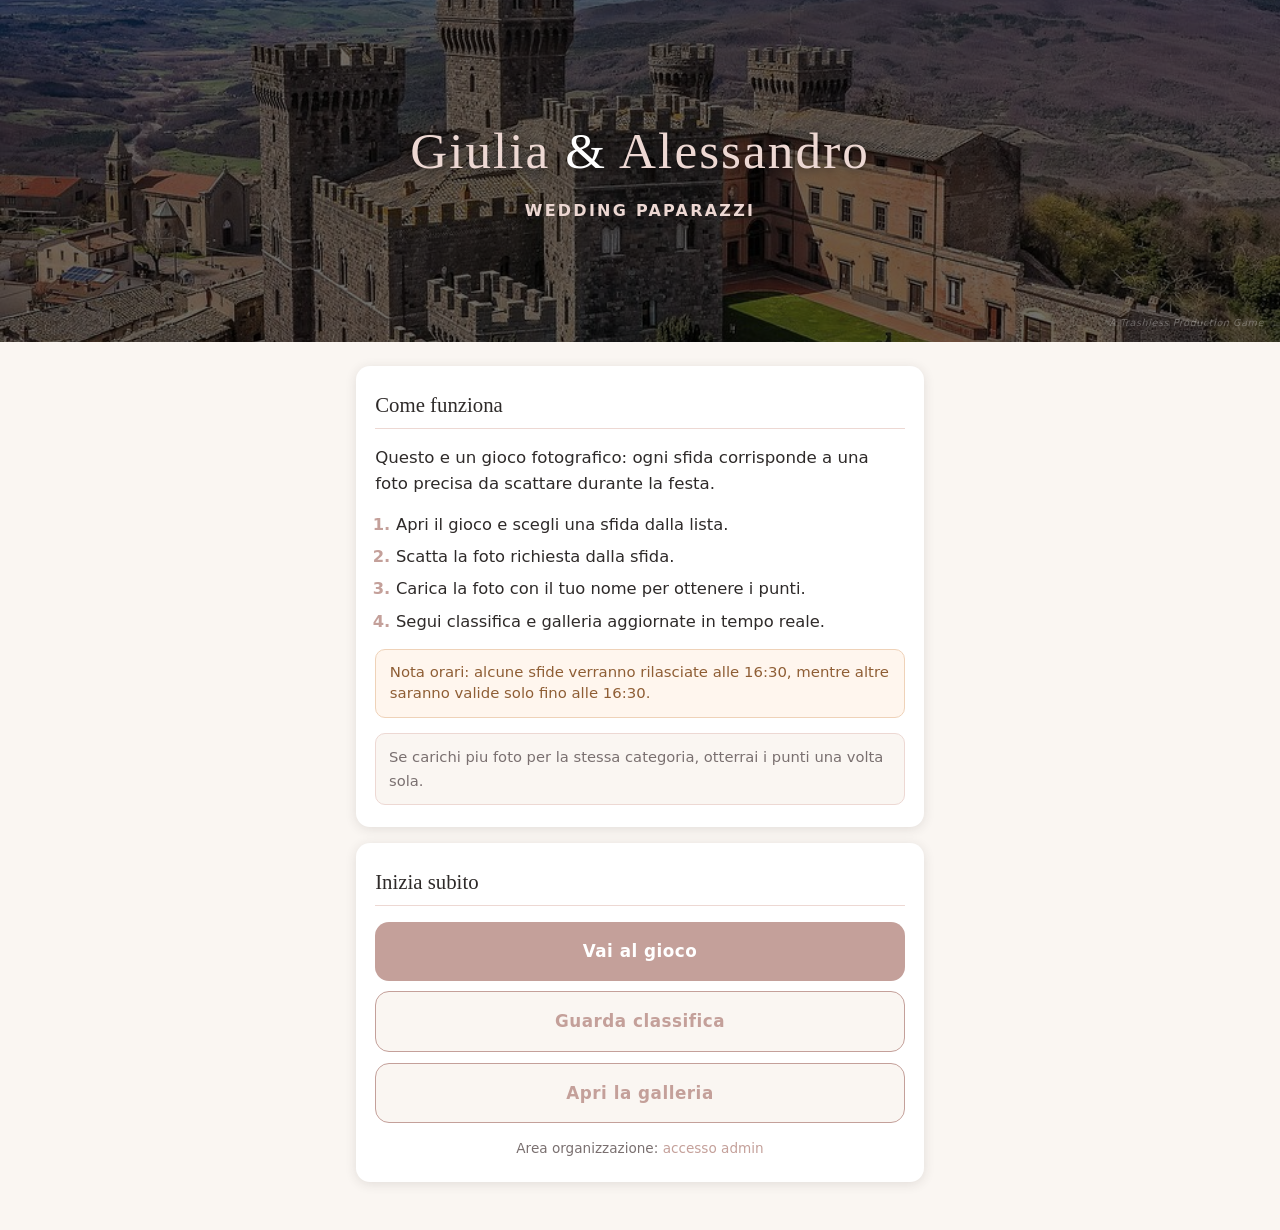
<file: index.html>
<!DOCTYPE html>
<html lang="it">
<head>
  <meta charset="UTF-8" />
  <meta name="viewport" content="width=device-width, initial-scale=1.0, maximum-scale=1.0" />
  <meta name="theme-color" content="#C4A09A" />
  <title>Benvenuti — Giulia &amp; Alessandro</title>
  <link rel="stylesheet" href="css/style.css?v=6" />
  <style>
    .hero-tagline { font-size:1rem; color:var(--rosa-soft); letter-spacing:0.14em; text-transform:uppercase; font-weight:700; margin-top:0.4rem; }
    .hero-trashless { position:absolute; bottom:0.7rem; right:1rem; font-size:0.6rem; color:rgba(255,255,255,0.3); letter-spacing:0.06em; font-style:italic; }
  </style>
</head>
<body>

  <header class="hero">
    <div class="hero-content">
      <h1 class="hero-nomi"><span>Giulia</span> &amp; <span>Alessandro</span></h1>
      <p class="hero-tagline">Wedding Paparazzi</p>
    </div>
    <p class="hero-trashless">A Trashless Production Game</p>
  </header>

  <main class="container landing-container">
    <section class="card landing-card">
      <h2 class="section-title">Come funziona</h2>
      <p class="landing-intro">
        Questo e un gioco fotografico: ogni sfida corrisponde a una foto precisa da scattare durante la festa.
      </p>
      <ol class="landing-steps">
        <li>Apri il gioco e scegli una sfida dalla lista.</li>
        <li>Scatta la foto richiesta dalla sfida.</li>
        <li>Carica la foto con il tuo nome per ottenere i punti.</li>
        <li>Segui classifica e galleria aggiornate in tempo reale.</li>
      </ol>
      <p class="landing-alert-time">
        Nota orari: alcune sfide verranno rilasciate alle 16:30, mentre altre saranno valide solo fino alle 16:30.
      </p>
      <p class="landing-tip">Se carichi piu foto per la stessa categoria, otterrai i punti una volta sola.</p>
    </section>

    <section class="card landing-card">
      <h2 class="section-title">Inizia subito</h2>
      <div class="landing-actions">
        <a class="btn btn-primary" href="gioco.html">Vai al gioco</a>
        <a class="btn btn-secondary" href="classifica.html">Guarda classifica</a>
        <a class="btn btn-secondary" href="classifica.html#galleria">Apri la galleria</a>
      </div>
      <p class="landing-note">Area organizzazione: <a href="admin.html">accesso admin</a></p>
    </section>
  </main>

</body>
</html>
</file>
<file: css/style.css>
/* ============================================================
   Giulia & Alessandro — Gioco Fotografico del Matrimonio
   Palette: Rosa Antico · Avorio · Oro · Antracite
   Mobile-first, testato su iOS e Android
   ============================================================ */

/* ---------- Variabili ---------- */
:root {
  --rosa:      #C4A09A;
  --rosa-soft: #EDD8D3;
  --avorio:    #FAF6F2;
  --oro:       #B8975A;
  --oro-soft:  #F0E6D0;
  --antracite: #2E2A29;
  --grigio:    #7A7070;
  --bianco:    #FFFFFF;
  --ombra:     0 2px 12px rgba(46, 42, 41, 0.12);
  --raggio:    14px;
  --font-serif: 'Georgia', 'Times New Roman', serif;
  --font-sans:  system-ui, -apple-system, sans-serif;
}

/* ---------- Reset & Base ---------- */
*, *::before, *::after {
  box-sizing: border-box;
  margin: 0;
  padding: 0;
}

html {
  font-size: 16px;
  scroll-behavior: smooth;
  -webkit-text-size-adjust: 100%;
}

body {
  font-family: var(--font-sans);
  background-color: var(--avorio);
  color: var(--antracite);
  min-height: 100vh;
  line-height: 1.6;
}

img {
  max-width: 100%;
  display: block;
}

a {
  color: var(--rosa);
  text-decoration: none;
}

/* ---------- Hero (solo index.html) ---------- */
.hero {
  position: relative;
  min-height: 38vh;
  display: flex;
  flex-direction: column;
  align-items: center;
  justify-content: center;
  text-align: center;
  padding: 2.5rem 1.5rem 3rem;
  overflow: hidden;
  background-color: var(--antracite); /* fallback se manca sfondo.jpg */
}

.hero::before {
  content: '';
  position: absolute;
  inset: 0;
  background-image: url('../img/sfondo.jpg');
  background-size: cover;
  background-position: center 30%;
  filter: brightness(0.45) saturate(0.8);
  z-index: 0;
}

.hero-content {
  position: relative;
  z-index: 1;
}

.hero-nomi {
  font-family: var(--font-serif);
  font-size: clamp(2rem, 8vw, 3.2rem);
  font-weight: normal;
  color: var(--bianco);
  letter-spacing: 0.04em;
  text-shadow: 0 2px 8px rgba(0,0,0,0.5);
}

.hero-nomi span {
  color: var(--rosa-soft);
}

.hero-sub {
  margin-top: 0.5rem;
  font-size: clamp(0.85rem, 3.5vw, 1rem);
  color: rgba(255,255,255,0.8);
  letter-spacing: 0.12em;
  text-transform: uppercase;
}

.hero-castle {
  margin-top: 0.4rem;
  font-size: clamp(0.75rem, 3vw, 0.85rem);
  color: var(--rosa-soft);
  letter-spacing: 0.08em;
  font-style: italic;
}

/* ---------- Layout contenuto ---------- */
.container {
  max-width: 600px;
  margin: 0 auto;
  padding: 1.5rem 1rem 5rem;
}

/* ---------- Titoli sezione ---------- */
.section-title {
  font-family: var(--font-serif);
  font-size: 1.3rem;
  font-weight: normal;
  color: var(--antracite);
  margin-bottom: 1rem;
  padding-bottom: 0.4rem;
  border-bottom: 1px solid var(--rosa-soft);
}

/* ---------- Card sfida ---------- */
.sfide-grid {
  display: flex;
  flex-direction: column;
  gap: 0.6rem;
  margin-bottom: 2rem;
}

.sfida-card {
  display: flex;
  align-items: center;
  justify-content: space-between;
  background: var(--bianco);
  border-radius: var(--raggio);
  padding: 0.9rem 1.1rem;
  box-shadow: var(--ombra);
  border-left: 4px solid var(--rosa);
  gap: 0.8rem;
}

.sfida-card-low {
  border-left-color: #9b9b9b;
  box-shadow: 0 2px 12px rgba(155, 155, 155, 0.14);
}

.sfida-card-low .sfida-punti {
  background: #ececec;
  color: #6d6d6d;
}

.sfida-card-mid {
  border-left-color: var(--rosa);
  box-shadow: 0 2px 12px rgba(196, 160, 154, 0.16);
}

.sfida-card-mid .sfida-punti {
  background: #f6e7e3;
  color: #b67568;
}

.sfida-card-high {
  border-left-color: #6f8f80;
  box-shadow: 0 2px 12px rgba(111, 143, 128, 0.18);
}

.sfida-card-high .sfida-punti {
  background: #e5efe9;
  color: #4f6e60;
}

.sfida-card-very-high {
  border-left-color: #c77d4a;
  box-shadow: 0 2px 12px rgba(199, 125, 74, 0.18);
}

.sfida-card-very-high .sfida-punti {
  background: #fae7da;
  color: #b35d2f;
}

.sfida-card-top {
  border-left-color: var(--oro);
  box-shadow: 0 2px 12px rgba(184, 151, 90, 0.22);
}

.sfida-card-top .sfida-punti {
  background: var(--oro);
  color: var(--bianco);
}

.sfida-desc {
  font-size: 0.95rem;
  flex: 1;
}

.sfida-meta {
  display: inline-flex;
  align-items: center;
  gap: 0.45rem;
}

.sfida-time-inline {
  display: inline-flex;
  align-items: center;
  font-size: 0.76rem;
  font-weight: 600;
  color: var(--grigio);
  white-space: nowrap;
}

.sfida-punti {
  background: var(--oro-soft);
  color: var(--oro);
  font-weight: 700;
  font-size: 0.85rem;
  padding: 0.25rem 0.6rem;
  border-radius: 20px;
  white-space: nowrap;
}

/* ---------- Form upload ---------- */
.card {
  background: var(--bianco);
  border-radius: var(--raggio);
  padding: 1.4rem 1.2rem;
  box-shadow: var(--ombra);
  margin-bottom: 1.5rem;
}

.form-group {
  margin-bottom: 1.2rem;
}

label {
  display: block;
  font-size: 0.82rem;
  font-weight: 600;
  letter-spacing: 0.06em;
  text-transform: uppercase;
  color: var(--grigio);
  margin-bottom: 0.4rem;
}

input[type="text"],
input[type="password"],
select,
textarea {
  width: 100%;
  padding: 0.85rem 1rem;
  border: 1.5px solid var(--rosa-soft);
  border-radius: 10px;
  font-size: 1rem;
  font-family: var(--font-sans);
  background: var(--avorio);
  color: var(--antracite);
  appearance: none;
  -webkit-appearance: none;
  transition: border-color 0.2s;
  outline: none;
}

input[type="text"]:focus,
input[type="password"]:focus,
select:focus,
textarea:focus {
  border-color: var(--rosa);
}

textarea {
  resize: vertical;
  min-height: 80px;
}

select {
  background-image: url("data:image/svg+xml,%3Csvg xmlns='http://www.w3.org/2000/svg' width='12' height='8' viewBox='0 0 12 8'%3E%3Cpath d='M1 1l5 5 5-5' stroke='%237A7070' stroke-width='1.5' fill='none' stroke-linecap='round'/%3E%3C/svg%3E");
  background-repeat: no-repeat;
  background-position: right 1rem center;
  padding-right: 2.5rem;
  cursor: pointer;
}

/* ---------- Upload foto ---------- */
.upload-area {
  border: 2px dashed var(--rosa);
  border-radius: var(--raggio);
  padding: 2rem 1rem;
  text-align: center;
  cursor: pointer;
  background: var(--avorio);
  transition: background 0.2s;
  position: relative;
}

.upload-area:hover,
.upload-area.drag-over {
  background: var(--rosa-soft);
}

.upload-area input[type="file"] {
  position: absolute;
  inset: 0;
  opacity: 0;
  cursor: pointer;
  width: 100%;
  height: 100%;
}

.upload-icon {
  font-size: 2.5rem;
  margin-bottom: 0.5rem;
}

.upload-label {
  font-size: 0.9rem;
  color: var(--grigio);
}

.upload-preview {
  margin-top: 1rem;
  border-radius: 10px;
  overflow: hidden;
  display: none;
}

.upload-preview img {
  width: 100%;
  max-height: 280px;
  object-fit: cover;
  border-radius: 10px;
}

/* ---------- Bottoni ---------- */
.btn {
  display: block;
  width: 100%;
  padding: 1rem 1.5rem;
  border: none;
  border-radius: var(--raggio);
  font-size: 1.05rem;
  font-weight: 600;
  cursor: pointer;
  text-align: center;
  transition: opacity 0.2s, transform 0.1s;
  letter-spacing: 0.03em;
  -webkit-tap-highlight-color: transparent;
}

.btn:active {
  transform: scale(0.98);
  opacity: 0.85;
}

.btn-primary {
  background: var(--rosa);
  color: var(--bianco);
}

.btn-secondary {
  background: var(--avorio);
  color: var(--rosa);
  border: 1.5px solid var(--rosa);
}

.btn-oro {
  background: var(--oro);
  color: var(--bianco);
}

.btn:disabled {
  opacity: 0.5;
  cursor: not-allowed;
}

/* ---------- Navigazione bottom ---------- */
.nav-bottom {
  position: fixed;
  bottom: 0;
  left: 0;
  right: 0;
  background: var(--antracite);
  border-top: none;
  display: flex;
  z-index: 100;
  box-shadow: 0 -2px 12px rgba(0,0,0,0.25);
}

.nav-item {
  flex: 1;
  display: flex;
  flex-direction: column;
  align-items: center;
  justify-content: center;
  padding: 0.6rem 0.3rem;
  font-size: 0.65rem;
  color: rgba(255,255,255,0.45);
  text-decoration: none;
  gap: 0.2rem;
  transition: color 0.2s;
  -webkit-tap-highlight-color: transparent;
}

.nav-item.active,
.nav-item:hover {
  color: var(--rosa-soft);
}

.nav-item .nav-icon {
  font-size: 1.3rem;
  line-height: 1;
}

/* ---------- Classifica ---------- */
.classifica-list {
  display: flex;
  flex-direction: column;
  gap: 0.7rem;
}

.classifica-item {
  display: flex;
  align-items: center;
  gap: 1rem;
  background: var(--bianco);
  border-radius: var(--raggio);
  padding: 1rem 1.2rem;
  box-shadow: var(--ombra);
}

.classifica-pos {
  font-family: var(--font-serif);
  font-size: 1.5rem;
  color: var(--rosa-soft);
  min-width: 2rem;
  text-align: center;
}

.classifica-pos.top1 { color: var(--oro); }
.classifica-pos.top2 { color: var(--grigio); }
.classifica-pos.top3 { color: #a97c50; }

.classifica-nome {
  flex: 1;
  font-size: 1rem;
  font-weight: 600;
}

.classifica-punti {
  font-size: 1.2rem;
  font-weight: 700;
  color: var(--oro);
}

.classifica-punti span {
  font-size: 0.7rem;
  font-weight: normal;
  color: var(--grigio);
}

/* ---------- Toast / Feedback ---------- */
.toast {
  position: fixed;
  bottom: 5rem;
  left: 50%;
  transform: translateX(-50%) translateY(20px);
  background: var(--antracite);
  color: var(--bianco);
  padding: 0.8rem 1.4rem;
  border-radius: 24px;
  font-size: 0.9rem;
  opacity: 0;
  transition: opacity 0.3s, transform 0.3s;
  pointer-events: none;
  white-space: nowrap;
  z-index: 200;
}

.toast.show {
  opacity: 1;
  transform: translateX(-50%) translateY(0);
}

.toast.success { background: #4a7c59; }
.toast.error   { background: #9c3d3d; }

/* ---------- Spinner ---------- */
.spinner {
  display: inline-block;
  width: 20px;
  height: 20px;
  border: 2.5px solid rgba(255,255,255,0.4);
  border-top-color: var(--bianco);
  border-radius: 50%;
  animation: spin 0.7s linear infinite;
  vertical-align: middle;
  margin-right: 0.4rem;
}

@keyframes spin {
  to { transform: rotate(360deg); }
}

/* ---------- Admin: galleria ---------- */
.foto-grid {
  display: grid;
  grid-template-columns: repeat(2, 1fr);
  gap: 0.8rem;
}

.foto-card {
  border-radius: 10px;
  overflow: hidden;
  background: var(--bianco);
  box-shadow: var(--ombra);
}

.foto-card img {
  width: 100%;
  aspect-ratio: 1;
  object-fit: cover;
}

.foto-info {
  padding: 0.5rem 0.7rem;
  font-size: 0.78rem;
}

.foto-nome {
  font-weight: 600;
  color: var(--antracite);
}

.foto-caption {
  color: var(--grigio);
  font-style: italic;
}

/* ---------- Stato vuoto ---------- */
.empty-state {
  text-align: center;
  padding: 3rem 1rem;
  color: var(--grigio);
}

.empty-state .empty-icon {
  font-size: 3rem;
  margin-bottom: 0.8rem;
}

/* ---------- Schermata login admin ---------- */
.login-screen {
  min-height: 100vh;
  display: flex;
  align-items: center;
  justify-content: center;
  padding: 2rem 1rem;
  background: var(--avorio);
}

.login-box {
  background: var(--bianco);
  border-radius: var(--raggio);
  padding: 2rem 1.5rem;
  box-shadow: var(--ombra);
  width: 100%;
  max-width: 360px;
  text-align: center;
}

.login-box h2 {
  font-family: var(--font-serif);
  font-weight: normal;
  font-size: 1.5rem;
  margin-bottom: 0.3rem;
}

.login-box p {
  color: var(--grigio);
  font-size: 0.85rem;
  margin-bottom: 1.5rem;
}

/* ---------- Dropdown nomi custom ---------- */
.nome-select-wrapper {
  position: relative;
}

.nome-select-wrapper input {
  width: 100%;
}

.nome-dropdown {
  display: none;
  position: absolute;
  top: calc(100% - 2px);
  left: 0;
  right: 0;
  background: var(--bianco);
  border: 1.5px solid var(--rosa);
  border-top: none;
  border-radius: 0 0 10px 10px;
  max-height: 200px;
  overflow-y: auto;
  z-index: 100;
  box-shadow: 0 6px 16px rgba(46,42,41,0.12);
}

.nome-dropdown.open {
  display: block;
}

.nome-option {
  padding: 0.8rem 1rem;
  font-size: 0.95rem;
  cursor: pointer;
  border-bottom: 1px solid var(--rosa-soft);
  transition: background 0.15s;
}

.nome-option:last-child {
  border-bottom: none;
}

.nome-option:hover,
.nome-option:active {
  background: var(--rosa-soft);
}

.nome-input-invalid {
  border-color: #e08080 !important;
  background: #fff5f5 !important;
}

/* ---------- Landing ---------- */
.landing-container {
  padding-bottom: 2rem;
}

.landing-card {
  margin-bottom: 1rem;
}

.landing-intro {
  color: var(--antracite);
  margin-bottom: 1rem;
  font-size: 1.04rem;
  line-height: 1.55;
}

.landing-steps {
  margin-left: 1.3rem;
  color: var(--antracite);
  display: flex;
  flex-direction: column;
  gap: 0.55rem;
  font-size: 1.02rem;
  line-height: 1.45;
}

.landing-steps li::marker {
  color: var(--rosa);
  font-weight: 700;
}

.landing-tip {
  margin-top: 0.95rem;
  padding: 0.7rem 0.8rem;
  border-radius: 10px;
  border: 1px solid var(--rosa-soft);
  background: var(--avorio);
  color: var(--grigio);
  font-size: 0.92rem;
}

.landing-alert-time {
  margin-top: 0.95rem;
  padding: 0.75rem 0.85rem;
  border-radius: 10px;
  border: 1px solid #efd2b8;
  background: #fff6ee;
  color: #8f5e35;
  font-size: 0.93rem;
  line-height: 1.45;
}

.landing-actions {
  display: flex;
  flex-direction: column;
  gap: 0.65rem;
}

.landing-note {
  margin-top: 0.9rem;
  text-align: center;
  font-size: 0.85rem;
  color: var(--grigio);
}
</file>
